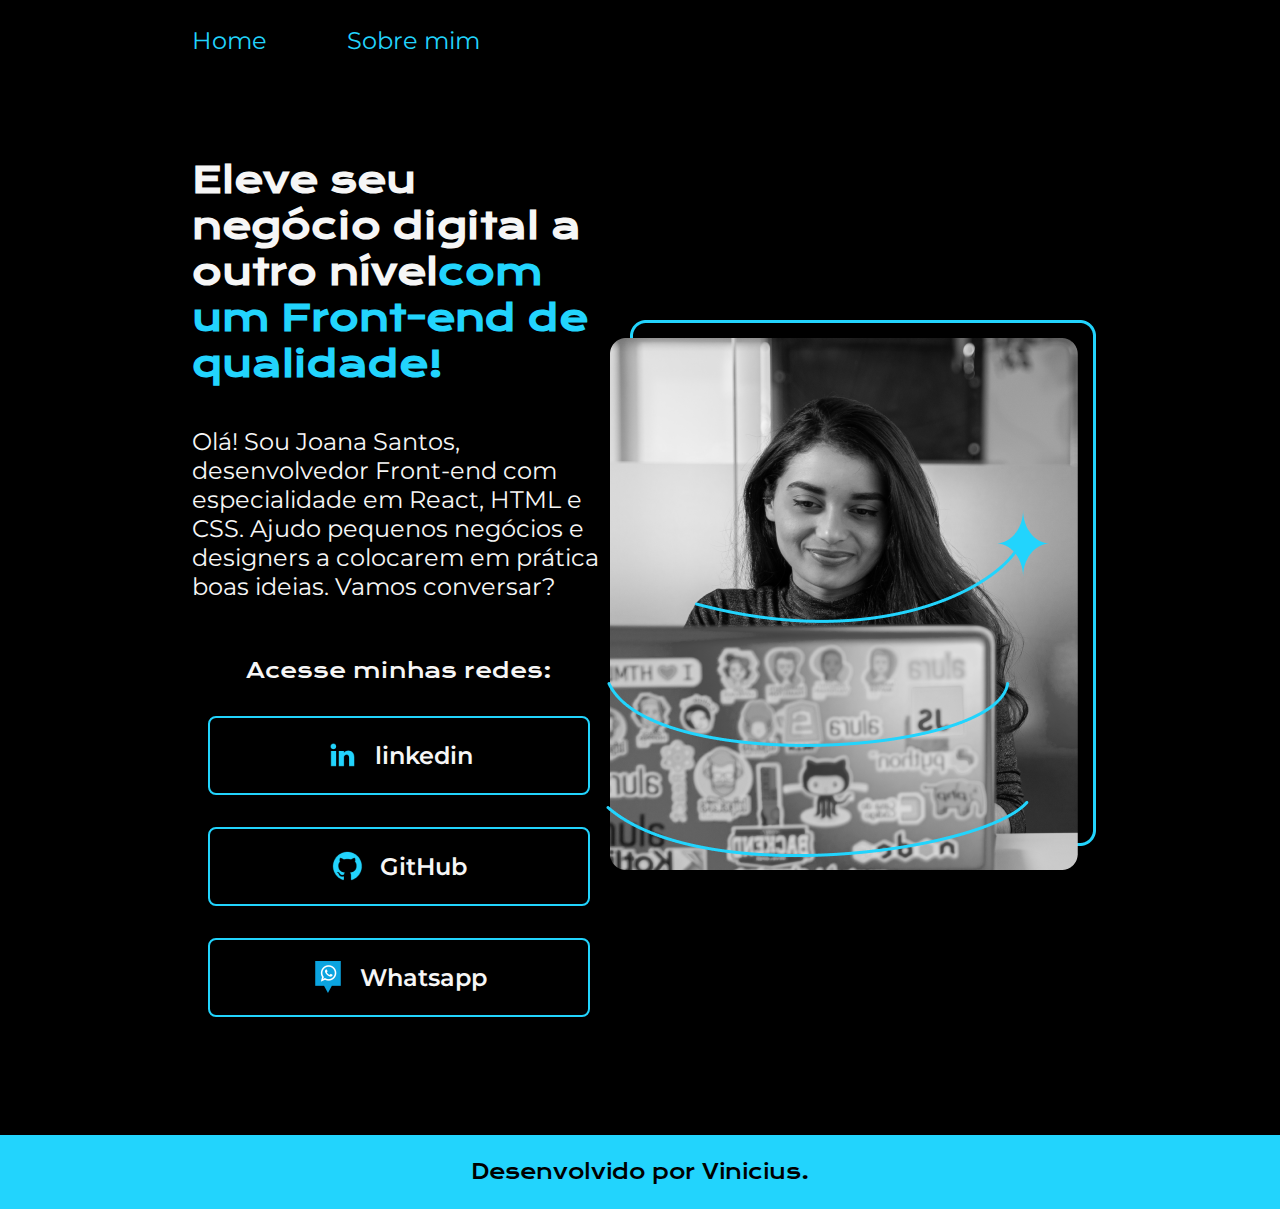
<file: index.html>
<!DOCTYPE html>
<html lang="pt-br">

<head>
    <meta charset="UTF-8">
    <meta http-equiv="X-UA-Compatible" content="IE=edge">
    <meta name="viewport" content="width=device-width, initial-scale=1.0">
    <title>Portifolio</title>
    <link rel="preconnect" href="https://fonts.googleapis.com">
<link rel="preconnect" href="https://fonts.gstatic.com" crossorigin>
<link href="https://fonts.googleapis.com/css2?family=Krona+One&family=Montserrat:ital,wght@0,100;0,200;0,300;0,400;0,500;0,600;0,700;0,800;0,900;1,100;1,200;1,300;1,400;1,500;1,600;1,700;1,800;1,900&display=swap" rel="stylesheet">
    <link rel="stylesheet" href="./css/style.css">

</head>

<body>
    <header>
            <nav class="cabecalho">
                <a class="cabecalho__lista" href="index.html">Home</a>
                <a class="cabecalho__lista" href="about.html" target="_blank">Sobre mim</a>
            </nav>
    </header>
    <main class="apresentacoes">
        <div class="apresentacao">
            <h1 class="apresentacao__titulo">Eleve seu negócio digital a outro nível<strong 
            class="titulo-destaque">com um Front-end de qualidade!
            </strong></h1>
            <p class="apresentacao__descricao">Olá! Sou Joana Santos, desenvolvedor Front-end com especialidade em React, HTML e CSS. Ajudo pequenos negócios e designers a colocarem em prática boas ideias. Vamos conversar?</p>
            <div class="redes">
                <h2 class="redes__titulo">Acesse minhas redes:</h2>
                <a class="redes__links"  href="https://instagram.com/rafaballerini" target="_blank" > 
                    <img src="Assets-aula2-curso3-html-e-css-main/assets/linkedin.png" class="mtb">
                    linkedin</a>
                <a class="redes__links" href="https://github.com/guilhermeonrails" target="_blank">
                    <img src="Assets-aula2-curso3-html-e-css-main/assets/github.png">
                    GitHub</a>
                <a class="redes__links" href="https://web.Whatsapp.com/send?phone=5521979599450" target="_blank">
                    <img src="Assets-aula2-curso3-html-e-css-main/assets/social_media_logo_whatsapp_icon-icons.com_69091.png" >
                    Whatsapp</a>
            </div>
        </div>
        <img src="Assets-aula2-curso3-html-e-css-main/assets/Imagem.png" alt="Foto da Joana Santos programando">
    </main>
    <footer class="rodape">
        <p class="rodape__descricao">Desenvolvido por Vinicius.</p>
    </footer>
</body>

</html>
</file>
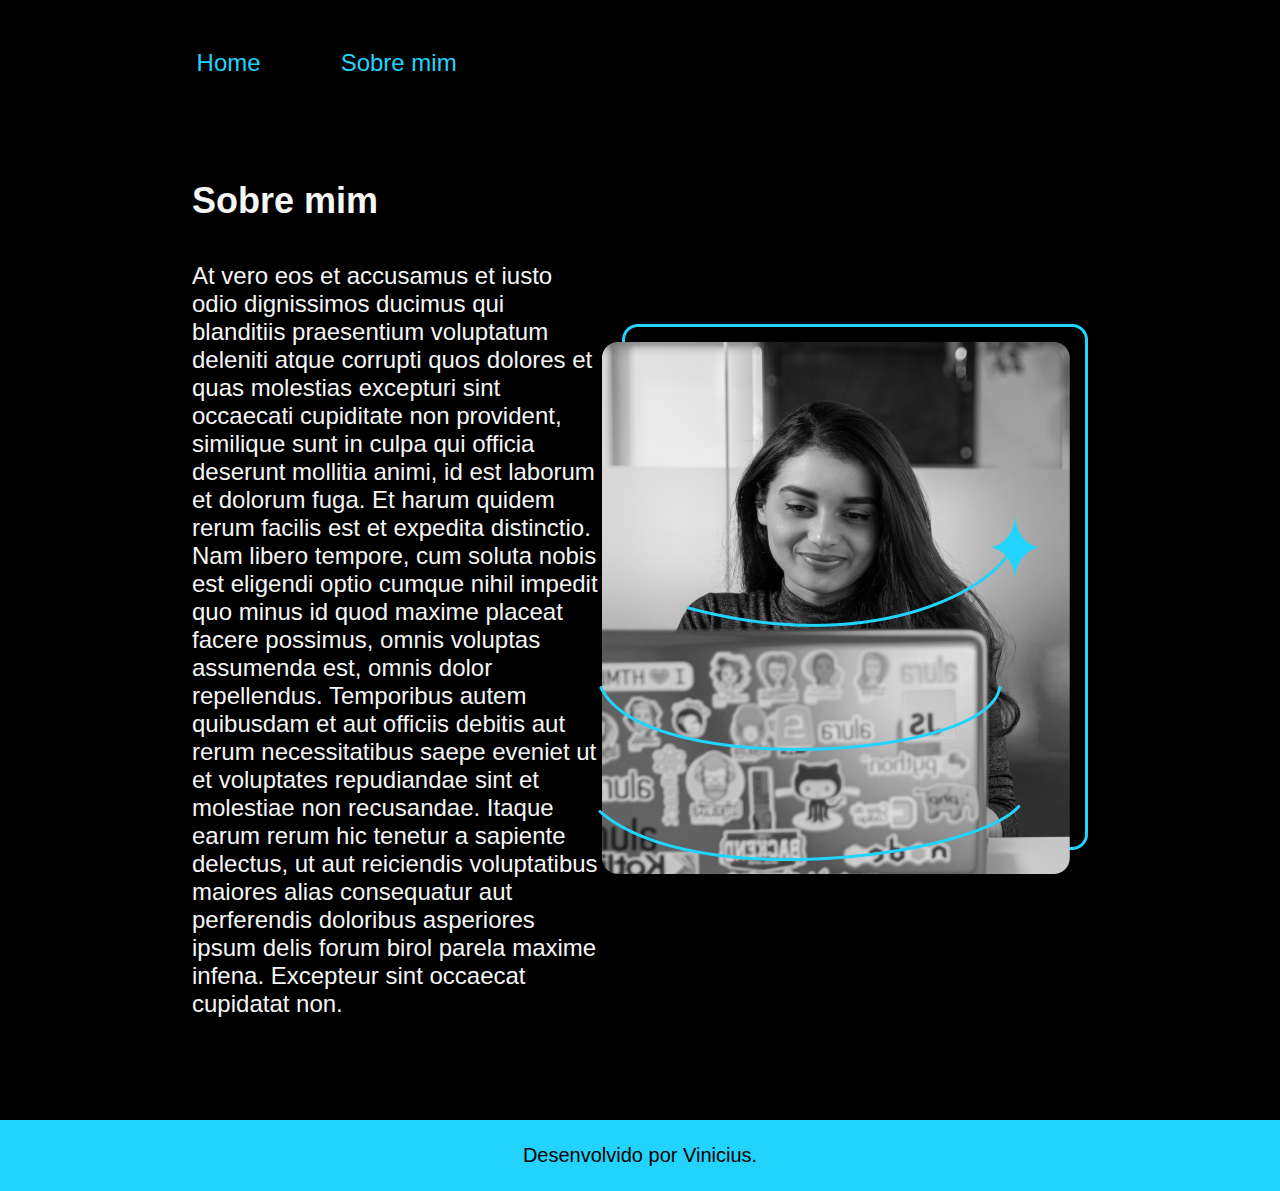
<file: about.html>
<!DOCTYPE html>
<html lang="en">
<head>
    <meta charset="UTF-8">
    <meta http-equiv="X-UA-Compatible" content="IE=edge">
    <meta name="viewport" content="width=device-width, initial-scale=1.0">
    <title>Document</title>
    <link rel="stylesheet" href="css/about.css">
</head>
<body>
    <header class="cabecalho">
        <nav class="cabecalho">
            <a class="cabecalho__lista" href="index.html" target="_blank">Home</a>
            <a class="cabecalho__lista" href="about.html">Sobre mim</a>
        </nav>
    </header>
    <main class="apresentacoes">
        <div class="apresentacao">
        <h1 class="apresentacao__titulo">Sobre mim</h1>
        <p class="apresentacao__descricao">At vero eos et accusamus et iusto odio dignissimos ducimus qui blanditiis praesentium voluptatum deleniti atque corrupti quos dolores et quas molestias excepturi sint occaecati cupiditate non provident, similique sunt in culpa qui officia deserunt mollitia animi, id est laborum et dolorum fuga.
        Et harum quidem rerum facilis est et expedita distinctio. Nam libero tempore, cum soluta nobis est eligendi optio cumque nihil impedit quo minus id quod maxime placeat facere possimus, omnis voluptas assumenda est, omnis dolor repellendus. Temporibus autem quibusdam et aut officiis debitis aut rerum necessitatibus saepe eveniet ut et voluptates repudiandae sint et molestiae non recusandae. Itaque earum rerum hic tenetur a sapiente delectus, ut aut reiciendis voluptatibus maiores alias consequatur aut perferendis doloribus asperiores ipsum delis forum birol parela maxime infena. Excepteur sint occaecat cupidatat non.
        </p>
        </div>
        <img src="Assets-aula2-curso3-html-e-css-main/assets/Imagem.png" alt="imagem joana">
    </main>
    <footer class="rodape">
        <h4 class="rodape__descricao">Desenvolvido por Vinicius.</h4>
    </footer>
</body>
</html>
</file>
<file: css/style.css>
:root {
    ---color-black: #000000;
    ---color-blue: #22D4FD;
    ---color-white: #F6F6F6;
}
*{
    margin: 0;
    padding: 0;
}

body{
    height: 100vh;
    box-sizing: border-box;
    background-color: var(---color-black);
    color: var(---color-white);
}


.apresentacoes{
    padding: 8% 15%;
    display: flex;
    align-items: center;
    justify-content: space-between;
}
.apresentacao{
    width: 615px;
    display: flex;
    flex-direction: column;
    gap: 40px;
}

.apresentacao__titulo{
    font-size: 36px;
    font-family: 'Krona One', sans-serif;
}

.titulo-destaque{
    color: var(---color-blue);
}

.apresentacao__descricao{
    font-size: 24px;
    font-family: 'Montserrat', sans-serif;
}

.redes{
    display: flex;
    justify-content: space-between;
    flex-direction: column;
    align-items: center;
}

.redes__links{
    display: flex;
    width: 378px;
    justify-content: center;
    align-items: center;
    border-radius: 8px;
    font-size: 24px;
    font-weight: 600;
    padding: 21.5px 0;
    margin: 1rem;
    text-decoration: none;
    color: var(---color-white);
    font-family: 'Montserrat', sans-serif;
    border: 2px solid var(---color-blue);
    gap: 16px;
}
.redes__titulo{
    font-size: 1.3rem;
    margin: 1rem;
    font-family: 'Krona One', sans-serif;
    font-weight: 400;
}
.mtb {scroll-margin-top:  5px;}

.redes__links:hover {
    text-decoration: underline #22D4FD;
    background-color: #272727;
}
.rodape {
    background-color: #22D4FD;
    padding: 24px;
    text-align: center;
    color: #000000;
}
.rodape__descricao {
    font-size: 20px;
    font-weight: 400;
    color: #000000;
    font-family: 'Krona One', sans-serif;
}

.cabecalho{
    display: flex;
    padding: 2% 0 0 15%;
    gap: 80px;
}

.cabecalho__lista {
    font-family: 'Montserrat', sans-serif;
    font-size: 24px;
    color: #22D4FD;
    text-decoration: none;
}
.cabecalho__lista:hover {
    text-decoration: underline;
}
</file>
<file: css/about.css>
*{
    margin: 0;
    padding: 0;
}
:root {
    ---color-black: #000000;
    ---color-blue: #22D4FD;
    ---color-white: #F6F6F6;
}
body{
    height: 100vh;
    box-sizing: border-box;
    background-color: var(---color-black);
    color: var(---color-white);
}
.apresentacao{
    width: 615px;
    display: flex;
    flex-direction: column;
    gap: 40px;
}
.apresentacao__descricao{
    font-size: 24px;
    font-family: 'Montserrat', sans-serif;
    max-width: 30rem;
}
.apresentacao__titulo{
    font-size: 36px;
    font-family: 'Krona One', sans-serif;
}
.apresentacoes{
    padding: 8% 15%;
    display: flex;
    align-items: center;
    justify-content: space-between;
}
.cabecalho{
    display: flex;
    padding: 2% 0 0 8%;
    gap: 80px;
}

.cabecalho__lista {
    font-family: 'Montserrat', sans-serif;
    font-size: 24px;
    color: #22D4FD;
    text-decoration: none;
}
.cabecalho__lista:hover {
    text-decoration: underline;
}
.rodape {
    background-color: #22D4FD;
    padding: 24px;
    text-align: center;
    color: #000000;
}
.rodape__descricao {
    font-size: 20px;
    font-weight: 400;
    color: #000000;
    font-family: 'Krona One', sans-serif;
}
</file>
